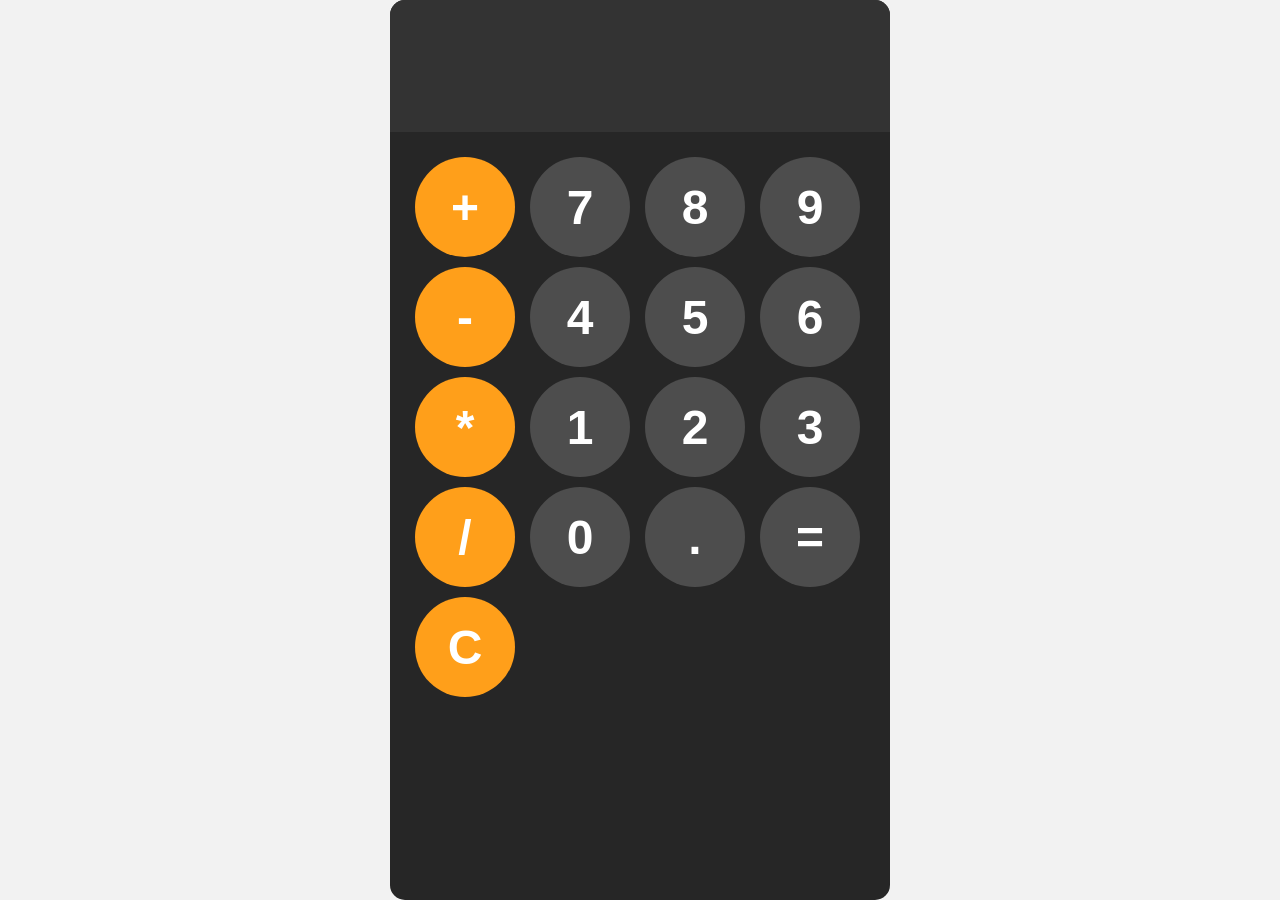
<file: index.html>
<!DOCTYPE html>
<html lang="en">
<head>
    <meta charset="UTF-8">
    <meta name="viewport" content="width=device-width, initial-scale=1.0">
    <title>Document</title>  
    <link rel="stylesheet" href="App_calcule.css">
</head>
<body>
     
    <div id="calcule">  
    <input id="desplay" readonly>
    <div id="keys">  
        <button onclick="appendTodisplay('+')" class="btn-operator">+</button> 
        <button onclick="appendTodisplay('7')">7</button>   
        <button onclick="appendTodisplay('8')">8</button>  
        <button onclick="appendTodisplay('9')">9</button> 
        <button onclick="appendTodisplay('-')" class="btn-operator">-</button> 
        <button onclick="appendTodisplay('4')">4</button> 
        <button onclick="appendTodisplay('5')">5</button> 
        <button onclick="appendTodisplay('6')">6</button>
        <button onclick="appendTodisplay('*')" class="btn-operator">*</button> 
        <button onclick="appendTodisplay('1')">1</button>  
        <button onclick="appendTodisplay('2')">2</button>  
        <button onclick="appendTodisplay('3')">3</button>
        <button onclick="appendTodisplay('/')" class="btn-operator">/</button>  
        <button onclick="appendTodisplay('0')">0</button>  
        <button onclick="appendTodisplay('.')">.</button>
        <button onclick="calcule()">=</button>
        <button onclick="clearDisplay()" class="btn-operator">C</button>  
    </div>


    </div> 
     <script src="App_calcule.js"></script> 
</body>
</html>
</file>
<file: App_calcule.css>
body{
    margin:0 ;  
    display: flex; 
    justify-content: center; 
    height: 100vh; 
     background-color:hsl(0, 0%, 95%) ; 

}


#calcule{
    font-family: Arial, sans-serif; 
    background-color:hsl(0, 0%, 15%) ; 
    border-radius: 15px; 
    max-width:500px ; 
    overflow: hidden;
} 
#desplay{
    width: 100%; 
    padding:20px ; 
    font-size:5rem ;  
    text-align: left; 
    border: none; 
    background-color: hsl(0, 0%, 20%); 
    color:white

}


#keys{
    display: grid; 
    grid-template-columns: repeat(4, 1fr); 
    gap: 10px; 
    padding: 25px;
}

 
button{
    width: 100px; 
    height: 100px; 
    border-radius:50% ; 
    border: none; 
    background-color:hsl(0, 0%, 30%); 
    color: white; 
    font-size:3rem ;   
    font-weight: bold; 
    cursor: pointer;
    

} 
button:hover{
    background-color:hsl(0, 0%, 40%); 
} 
button:active{
     background-color:hsl(0, 0%, 50%);  
}
.btn-operator{
     background-color:hsl(35, 100%, 55%); 
} 
.btn-operator:hover{ 
      background-color:hsl(35, 100%, 65%); 
    
}  
.btn-operator:active{
     background-color:hsl(35, 100%, 75%); 
}
</file>
